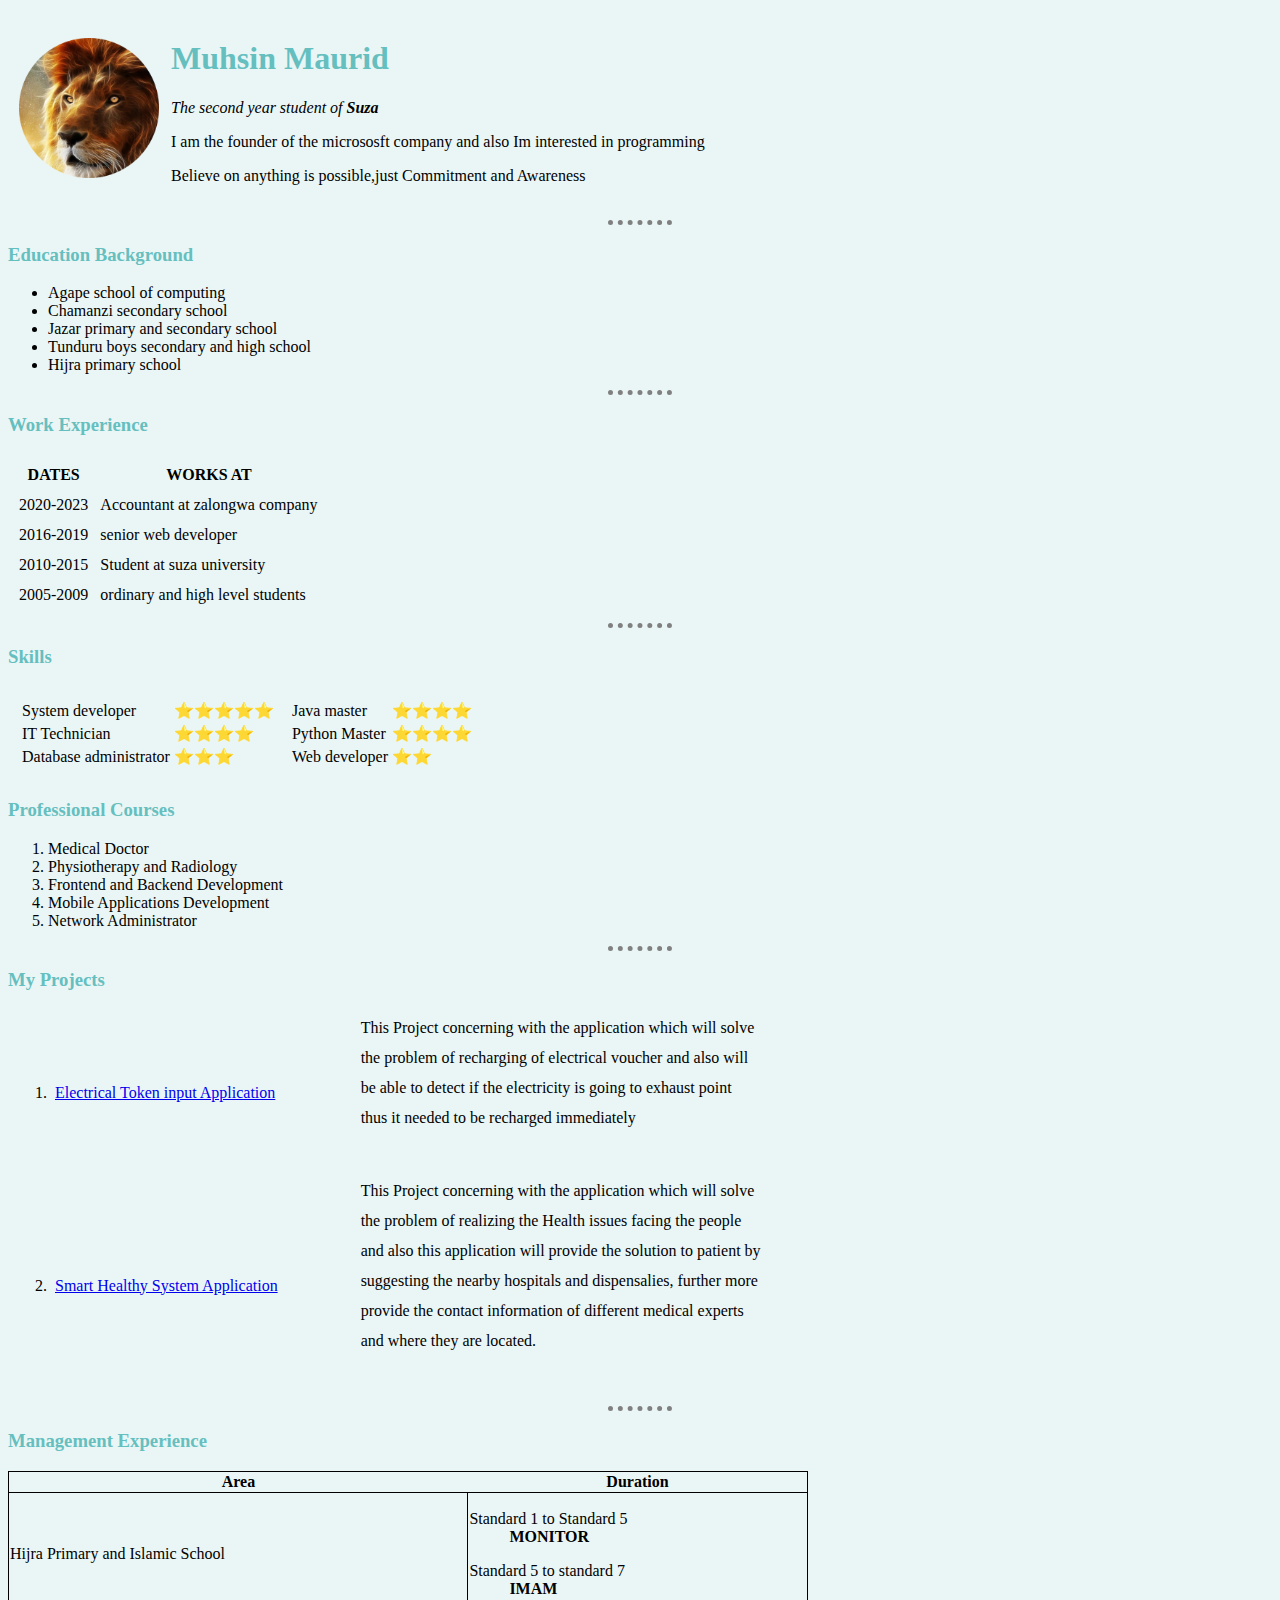
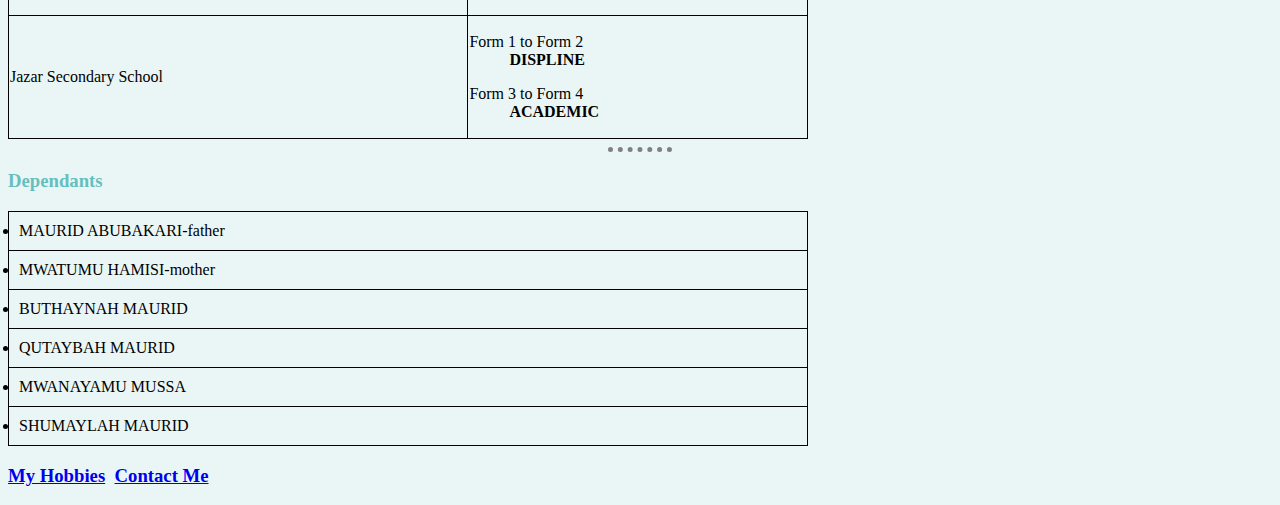
<file: index.html>
<!DOCTYPE html>
<html lang="en">
<head>
    <meta charset="UTF-8">
    <meta http-equiv="X-UA-Compatible" content="IE=edge">
    <meta name="viewport" content="width=device-width, initial-scale=1.0">
    <title>😆congratulations</title>
    <link rel="stylesheet" href="Css/styles.css">
    <link rel="icon" href="favicon.ico">



</head>
<body>
    <table cellspacing="10">
        <tr>
            <td><img class="circular" src="lion.png" alt="Muhsin profile photo"></td>
            <td><h1>Muhsin Maurid</h1>
                <p><em>The second year student of <strong>Suza</strong></em></p>
                <p>I am the founder of the micrososft company and also Im interested in programming</p>
                <p>Believe on anything is possible,just Commitment and Awareness</p></td>
        </tr>
    </table>
    
    
    <hr>

    <h3>Education Background</h3>
    <ul>
    <li>Agape school of computing</li>
    <li>Chamanzi secondary school</li>
    <li>Jazar primary and secondary school</li>
    <li>Tunduru boys secondary and high school</li>
    <li>Hijra primary school</li>
    </ul>
    

    <hr>
    <h3>Work Experience</h3>
    <table cellspacing="10">
        <tr>
            <th>DATES</th>
            <th>WORKS AT</th>
        </tr>
        <tr>
            <td>2020-2023</td>
            <td>Accountant at zalongwa company </td>
        
        </tr>
        <tr>
            <td>2016-2019</td>
            <td>senior web developer</td>
        </tr>
        <tr>
            <td>2010-2015</td>
            <td>Student at suza university</td>
        </tr>
        <tr>
            <td>2005-2009</td>
            <td>ordinary and high level students</td>
        </tr>
    </table>

    <hr>

    <h3>Skills</h3>
        <table cellspacing="10">
            <tr>
                <td>
                    <table>
                        <tr>
                            <td>System developer</td>
                            <td>⭐⭐⭐⭐⭐</td>  <!-- windowskey + . for emojs --> 
                        </tr>
                        <tr>
                            <td>IT Technician</td>
                            <td>⭐⭐⭐⭐</td>
                        </tr>
                        <tr>
                            <td>Database administrator</td>
                            <td>⭐⭐⭐</td>
                        </tr>
                        </table>





                </td>
                <td>
                    <table>
                        <tr>
                            <td>Java master</td>
                            <td>⭐⭐⭐⭐</td>
                        </tr>
                        <tr>
                            <td>Python Master</td>
                            <td>⭐⭐⭐⭐</td>
                        </tr>
                        <tr>
                            <td>Web developer</td>
                            <td>⭐⭐</td>
                        </tr>




                    </table>
                </td>
            </tr>
        </table>

        <h3>Professional Courses</h3>
        <ol>
            <li>Medical Doctor</li>
            <li>Physiotherapy and Radiology</li>
            <li>Frontend and Backend Development</li>
            <li>Mobile Applications Development</li>
            <li>Network Administrator</li>
        </ol>
       <hr>
       <h3>My Projects</h3>
       <table>
        <tr>
            <td>
                <ol start="1">
                   <li></li>
                </ol>
            </td>
            <td><a href="projects1.html">Electrical Token input Application</a></td>
            <td class="project-description">This Project concerning with the application which will solve the problem of recharging of electrical 
                voucher and also will be able to detect if the electricity is going to exhaust point thus it needed to be recharged immediately
            </td>
        </tr>
        <tr>
            <td>
                <ol start="2">
                    <li></li> 
                 </ol>
            </td>
            
            
            <td><a href="projects2.html">Smart Healthy  System Application</a></td>
            <td class="project-description">This Project concerning with the application which will solve the problem of realizing the Health issues facing the people
                and also this application will provide the solution to patient by suggesting the nearby hospitals and dispensalies,
                further more provide the contact information of different medical experts and where they are located. 
            </td>
            <td></td>
        </tr>
       </table>

       <hr>
       <h3>Management Experience</h3>
       <table class="experience">
            <tr class="experience-list">
                <th>Area</th>
                <th>Duration</th>
            </tr>
            <tr class="experience-list">
                <td class="HH">Hijra Primary and Islamic School</td>
                <td class="HH">
                    <dl>
                        <dt>Standard 1 to Standard 5</dt>
                        <dd><strong>MONITOR</strong></dd>
                    </dl>
                    <dl>
                        <dt>Standard 5 to standard 7</dt>
                        <dd><strong>IMAM</strong></dd>
                    </dl>

                </td>
            </tr>
            <tr class="experience-list">
                <td class="HH">Jazar Secondary School</td>
                <td class="HH">
                    <dl>
                        <dt>Form 1 to Form 2</dt>
                        <dd><strong>DISPLINE</strong></dd>
                    </dl>
                    <dl>
                        <dt>Form 3 to Form 4</dt>

                        <dd><strong>ACADEMIC</strong></dd>
                    </dl>                    
                </td>
            </tr>
       </table>
       
    <hr>
    <h3>Dependants</h3>
    
        <table class="members">
            <ul type="circle">
            <tr>
                <td class="members-list"> <li>MAURID ABUBAKARI-father</li></td>
            </tr>
            <tr>
                <td class="members-list"><li>MWATUMU HAMISI-mother</li></td>
            </tr>
            <tr>
                <td class="members-list"> <li>BUTHAYNAH MAURID</li></td>
            </tr>
            <tr>
                <td class="members-list"> <li>QUTAYBAH MAURID</li></td>
            </tr>
            <tr>
                <td class="members-list"><li>MWANAYAMU MUSSA</li></td>
            </tr>
            <tr>
                <td class="members-list"><li>SHUMAYLAH MAURID</li></td>
            </tr>
            </ul>
        </table>
        


    <h3><a href="hobbies.html">My Hobbies</a>&nbsp;&nbsp;<a href="contact.html">Contact Me</a></h3>
    
    
</body>
</html>
</file>
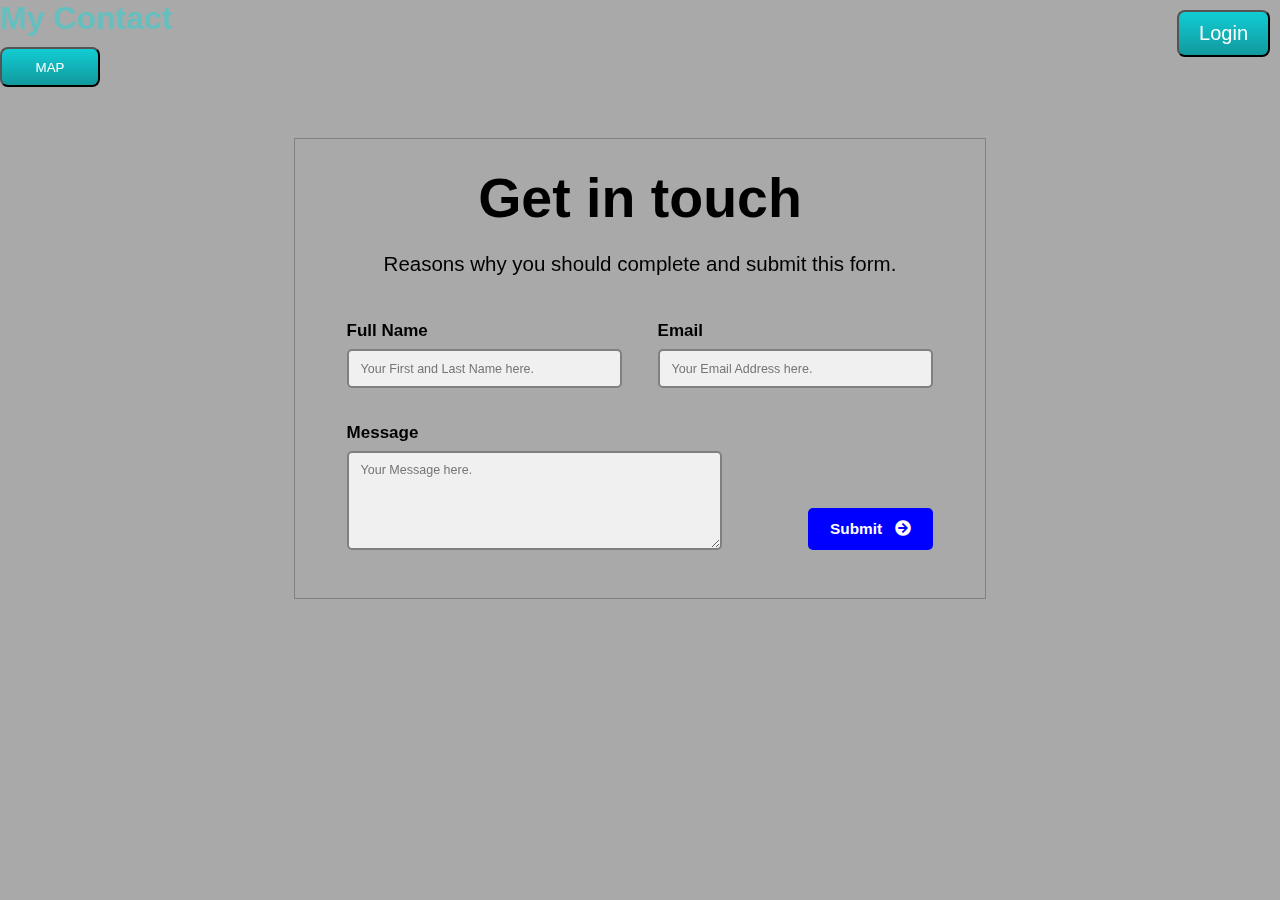
<file: contact.html>
<!DOCTYPE html>
<html lang="en">
<head>
    <meta charset="UTF-8">
    <title>Contact page</title>
    <link rel="stylesheet" href="Css/styles.css">
    <link rel="stylesheet" href="contact-form-template.css">

    <!-- Link to icons for Font Awesome 5 -->
    <link rel="stylesheet" href="https://cdnjs.cloudflare.com/ajax/libs/font-awesome/5.11.2/css/all.min.css">
    <style>
         body {
            background-color:darkgrey;
            background-size: cover;
            backdrop-filter: blur(10px);
            
         }
         .mapp{
            width: 100px;
            font-size: smaller;
            height: 40px;
            margin-top: 10px;
         }
         .mapp:hover {
            color: blue;
         }




    </style>

</head>
<body>
    <h1><strong>My Contact</strong></h1>
    <a class="home-map" href=""><button class="btn mapp">MAP</button></a>
    <a href="login.html"><button class="btn1 btn">Login</button></a>



	<!-- =============== BEGIN CONTACT FORM HTML ============= -->

    <!-- Begin container for contact form -->

    <div class="whole-form">

        <div class="container-contact-form">
            <h3>Get in touch</h3>
            <p>Reasons why you should complete and submit this form.</p>
            
            <!-- Contact form starts here -->
            <form id="contact-form">
    
                <!-- Begin contact form fields -->
    
                <div class="flex-row">
                    <div class="item-name">
                        <label for="full-name">Full Name</label>
                        <input type="text" name="name" id="full-name" placeholder="Your First and Last Name here." required>
                    </div>
                    <div class="item-email">
                        <label for="email-address">Email</label>
                        <input type="email" name="_replyto" id="email-address" placeholder="Your Email Address here." required>
                    </div>
                </div>
    
                <div class="flex-row">
                    <div class="item-textarea">
                        <label for="message">Message</label>
                        <textarea rows="5" name="message" id="message" placeholder="Your Message here." required></textarea>
                    </div>
    
                    <div class="item-btn">
                        <button id="btn-submit" type="submit">Submit <i class="fas fa-arrow-circle-right"></i></button> 
                    </div>
                </div>
    
                <input type="hidden" name="_subject" id="email-subject" value="Contact Form Submission">
                <!-- End contact form fields -->
    
            </form>
            <!-- Contact form ends here -->
    
        </div>
        <!-- End container for contact form -->
    
        <!-- =============== END CONTACT FORM HTML ============= -->
    
       <div class="mymap">

       </div>


       


    </div>    
    

    <script>


        let form = document.querySelector('#contact-form');
            form.addEventListener('submit',function(event) {
                
                event.preventDefault();
                // data from html tunaziweka kwenye javascript
                let name = document.querySelector('#full-name').value;
                let email = document.querySelector('#email-address').value;
                let comment = document.querySelector('#message').value;
                // tunachukua data tunaziweka kwenye mfumo wa object format...contact
                let contact = {
                        name1:name,
                        email1:email,
                        message1:comment
                };
                // tunachukua data tunaziweka kwenye mfumo wa json format
                let contacts = JSON.parse(localStorage.getItem("contacts"))||[];
        
                // tunazituma data frommfumo wa object tunazipeleka ili usa aweze kuziona
        
                contacts.push(contact);
        
                // store data in locastorage
                localStorage.setItem("contacts",JSON.stringify(contacts));
                alert(`thank you ${name}`);
                form.reset();
        
            
            });
        

        let xx = document.querySelector('.home-map');
        xx.addEventListener('click',function(event){
            event.preventDefault();
           document.querySelector('.mymap').innerHTML = '<marquee><iframe class="map" src="https://www.google.com/maps/embed?pb=!1m16!1m12!1m3!1d15844.921931725816!2d39.21362083092708!3d-6.862958620353907!2m3!1f0!2f0!3f0!3m2!1i1024!2i768!4f13.1!2m1!1sAirport%2C%20Dar%20es%20Salaam%2C%20Tanzania!5e0!3m2!1sen!2sus!4v1682811106136!5m2!1sen!2sus" width="600" height="450" style="border:0;" allowfullscreen="" loading="lazy" referrerpolicy="no-referrer-when-downgrade"></iframe></marquee>';

        });
        
        
        </script>
        
        
        
        

</body>
</html>
</file>
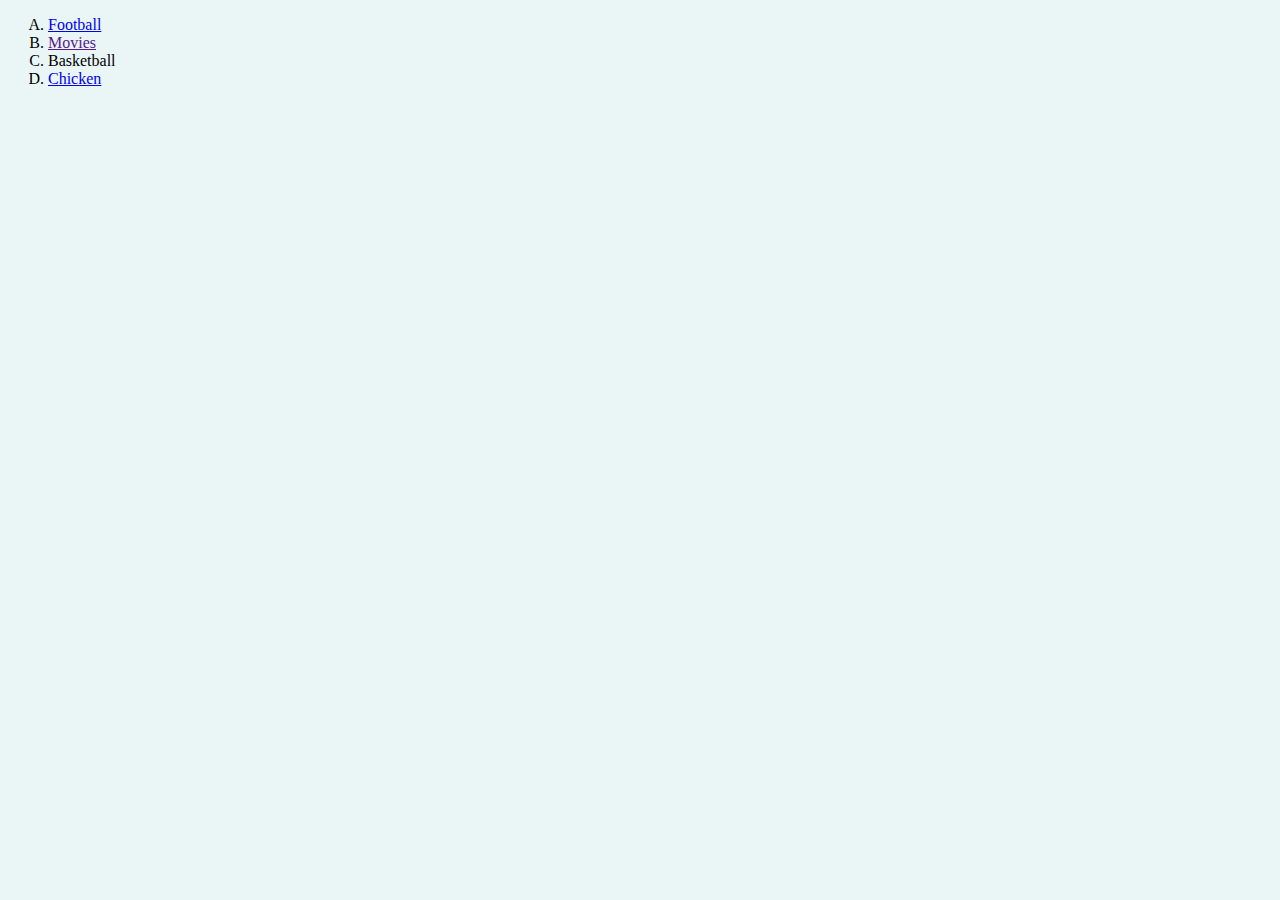
<file: hobbies.html>
<!DOCTYPE html>
<html lang="en">
<head>
    <meta charset="UTF-8">
    <title> personal website</title>
    <link rel="stylesheet" href="Css/styles.css">

</head>
<body>
    <ol type="A">
        <li><a href="https://www.google.com/search?rlz=1C1ZKTG_enTZ1039TZ1039&sxsrf=APwXEddzqE3KvIc8ypkIv26QdShtm9-G2w:1680622508551&q=football&tbm=isch&source=univ&fir=K6ZrAumEgnwqXM%252CoSZH9Z41q4bSYM%252C_%253Bxze9eVZn61bGfM%252CO5MhtnAUbb4GjM%252C_%253BmvAGwNPPwimM1M%252CaPYfcqAg-ZYvMM%252C_%253BC-o31wCs32vi-M%252ClhhI3_e0ivCigM%252C_%253BU1497ac2l4ZfAM%252CaQsTlGgPz0_c3M%252C_&usg=AI4_-kRYxKKo7g-zN3vvjhAhc7ZC6dvxcA&sa=X&ved=2ahUKEwjanv7cxpD-AhWK7aQKHbXaBgkQiR56BAhcEAI">Football</a></li>
        <li><a href="">Movies</a></li>
        <li>Basketball</li>
        <li><a href="https://www.google.com/url?sa=i&url=https%3A%2F%2Fwww.aldelis.com%2Fen%2Ffive-benefits-of-eating-chicken-meat%2F&psig=AOvVaw1EoLQwRxQprb4HA23NYQ8L&ust=1680708564156000&source=images&cd=vfe&ved=2ahUKEwiyu-K4xZD-AhXvmicCHYppA2kQr4kDegUIARD_AQ">Chicken</a></li>
    </ol>
    
</body>
</html>
</file>
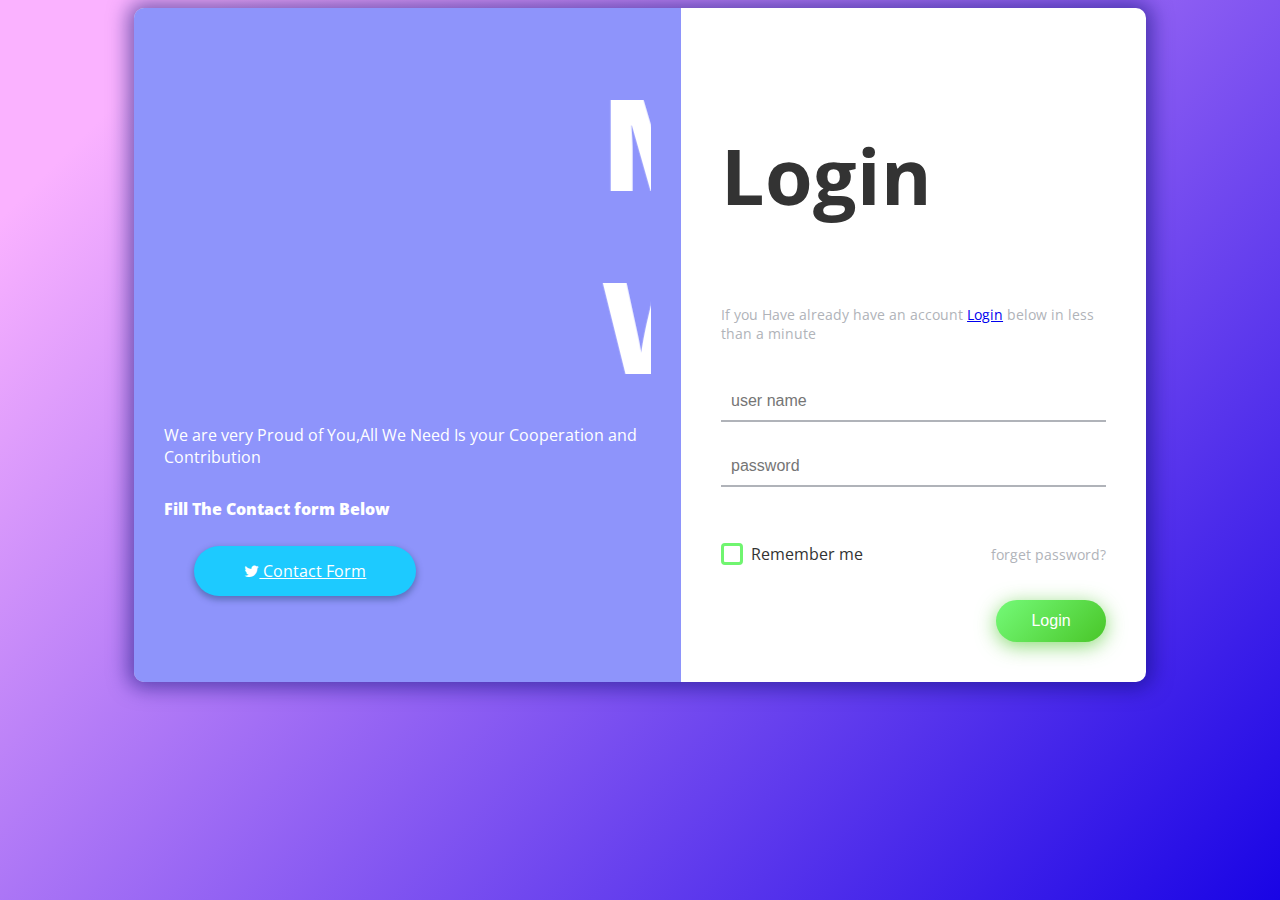
<file: login.html>
<!DOCTYPE html>
<html lang="en">
<head>
    <meta charset="UTF-8">
    <meta http-equiv="X-UA-Compatible" content="IE=edge">
    <meta name="viewport" content="width=device-width, initial-scale=1.0">
    <link href="https://fonts.googleapis.com/css?family=Open+Sans" rel="stylesheet">


    <link href="https://maxcdn.bootstrapcdn.com/font-awesome/4.7.0/css/font-awesome.min.css" rel="stylesheet" integrity="sha384-wvfXpqpZZVQGK6TAh5PVlGOfQNHSoD2xbE+QkPxCAFlNEevoEH3Sl0sibVcOQVnN" crossorigin="anonymous"><link rel="stylesheet" href="./style.css">

    <title>Document</title>
</head>
<body>
    <!-- <form id="form3">
        <input id="name" type="text" name="" value="" placeholder="name">
        <input id="password" type="password" name="" value="" placeholder="password">
        <input id="submit" type="submit" name="" value="login">
        
    </form> -->
    

    



<div class="box-form">
	<div class="left">
		<div class="overlay">
		<h1><marquee>Muhsin</marquee></h1>
        <h1><marquee>Welcome</marquee></h1>
		<p>We are very Proud of You,All We Need Is your Cooperation and Contribution </p>
		<span>
			<p>Fill The Contact form Below</p>
			<a href="contact.html"><i class="fa fa-twitter" aria-hidden="true"></i> Contact Form</a>
		</span>
		</div>
	</div>
	
	
		<div class="right">
		<h5>Login</h5>
		<p>If you Have already have an account <a href="#">Login</a> below in less than a minute</p>
		<div class="inputs">
			<input type="text" id="username" placeholder="user name">
			<br>
			<input type="password" id="password" placeholder="password">
		</div>
			
			<br><br>
			
		<div class="remember-me--forget-password">
				<!-- Angular -->
	<label>
		<input type="checkbox" name="item" checked/>
		<span class="text-checkbox">Remember me</span>
	</label>
			<p>forget password?</p>
		</div>
			
			<br>
			<button class="login">Login</button>
	</div>
	
</div>
<!-- partial -->
  
<div id="info"></div>

</body>

<script>
    let contactinf = document.querySelector('.login');
    let al = document.querySelector('.box-form')
    contactinf.addEventListener('click',function(event){
    event.preventDefault();
    let nam = document.querySelector('#username').value;
    let pass = document.querySelector('#password').value;


 if (nam === "admin" && pass === "password") {
       let contacts = JSON.parse(localStorage.getItem("contacts"))||[];
       let contactinfo = "";
       for(let a = 0;a < contacts.length;a++) {
             contactinfo += "<h1>" + (a+1) + "</h1>";
             contactinfo += "<p><strong>NAME:</strong>" + contacts[a].name1 + "</p>";
             contactinfo += "<p><strong>EMAIL:</strong>" + contacts[a].email1 + "</p>";
             contactinfo += "<p><strong>MESSAGE:</strong>" + contacts[a].message1 + "</p>";
         };
        
         document.getElementById("info").innerHTML=contactinfo;
 }
 else {
     alert("invalid username or password");
 };

//  box-form.reset();

 });


</script>

</html>
</file>
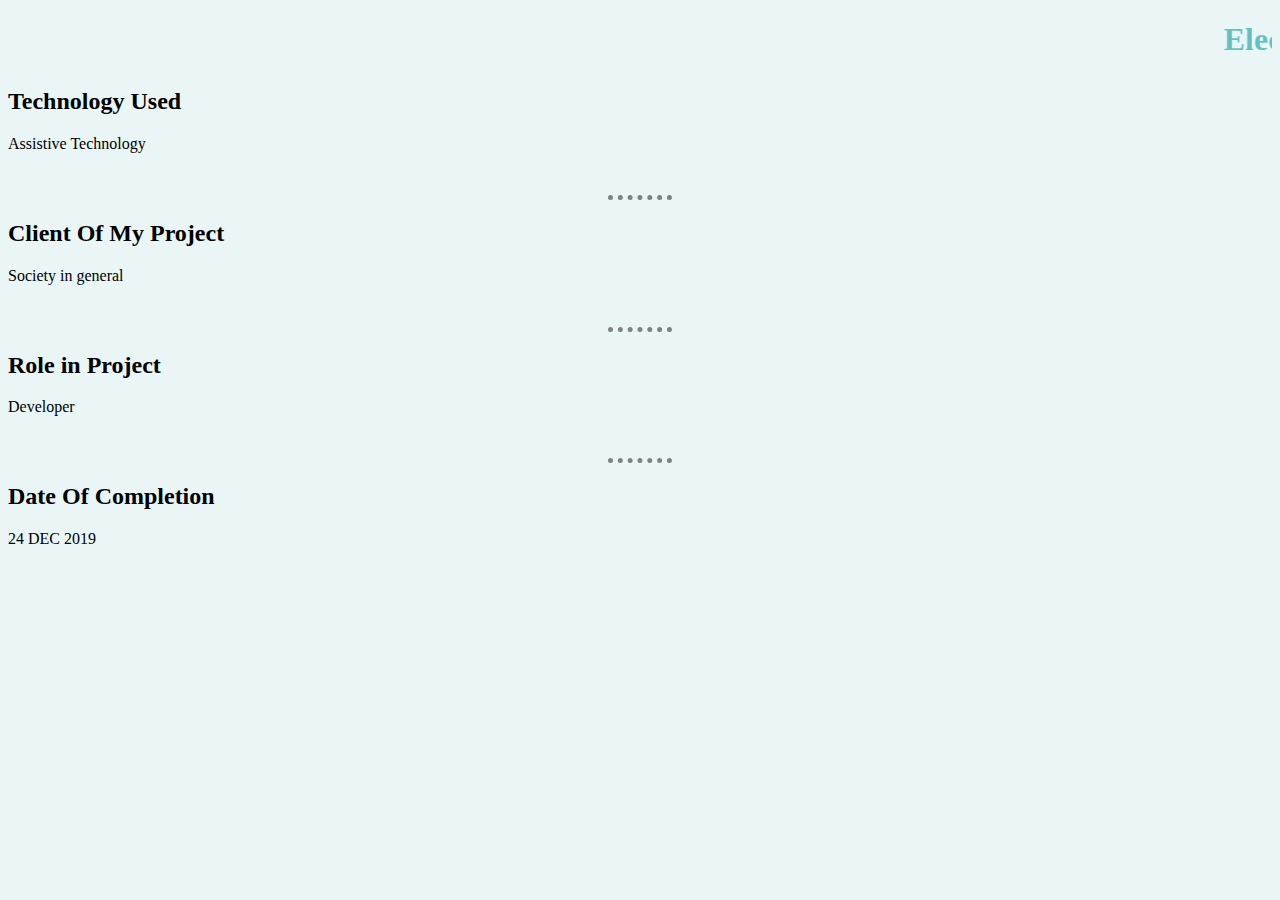
<file: projects1.html>
<!DOCTYPE html>
<html lang="en">
<head>
    <meta charset="UTF-8">
    <meta http-equiv="X-UA-Compatible" content="IE=edge">
    <meta name="viewport" content="width=device-width, initial-scale=1.0">
    <title>Project1</title>
    <link rel="stylesheet" href="Css/styles.css">
</head>
<body>
    <h1><marquee>Electrical Token input Application</marquee></h1>
    <h2>Technology Used</h2>
    <p>Assistive Technology</p>
    <br>
    <hr>
    <h2>Client Of My Project</h2>
    <p>Society in general</p>
    <br>
    <hr>
    <h2>Role in Project</h2>
    <p>Developer</p>
    <br>
    <hr>
    <h2>Date Of Completion</h2>
    <p>24 DEC 2019</p>
    
</body>
</html>
</file>
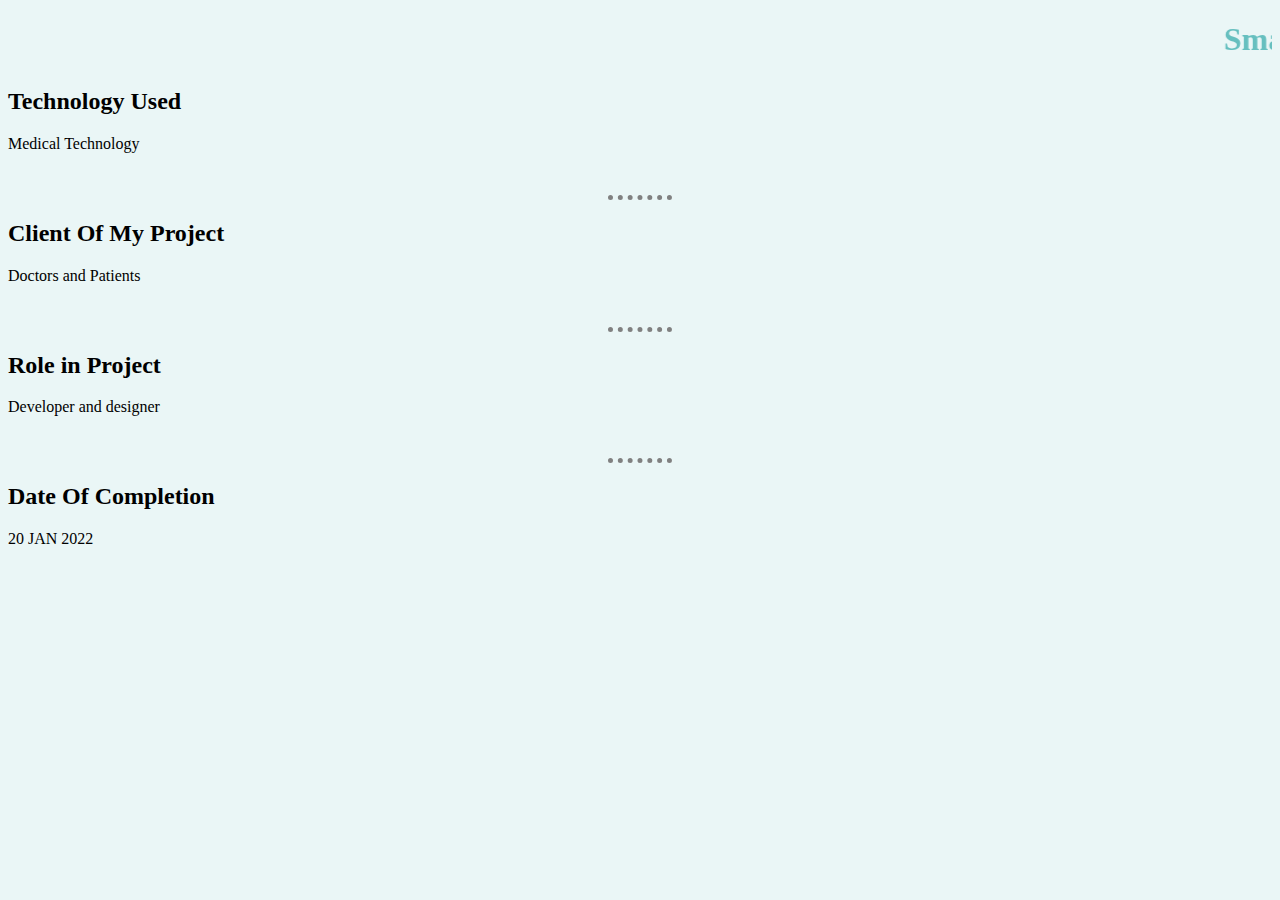
<file: projects2.html>
<!DOCTYPE html>
<html lang="en">
<head>
    <meta charset="UTF-8">
    <meta http-equiv="X-UA-Compatible" content="IE=edge">
    <meta name="viewport" content="width=device-width, initial-scale=1.0">
    <title>Project1</title>
    <link rel="stylesheet" href="Css/styles.css">
</head>
<body>
    <h1><marquee>Smart Healthy  System Application</marquee></h1>
    <h2>Technology Used</h2>
    <p>Medical Technology</p>
    <br>
    <hr>
    <h2>Client Of My Project</h2>
    <p>Doctors and Patients</p>
    <br>
    <hr>
    <h2>Role in Project</h2>
    <p>Developer and designer</p>
    <br>
    <hr>
    <h2>Date Of Completion</h2>
    <p>20 JAN 2022</p>
    
</body>
</html>
</file>
<file: Css/styles.css>
body {
  background-color: #EAF6F6;
  /* background-image: url('../lion.png');
   */
}


img {
    height: 140px;
  }



  hr {
    border-style: none;
    border-top-style: dotted;
    border-width: 5px;
    border-color: grey;
    width: 5%;
  }

 

h1,h3 {
  color: #66BFBF;
    
  }

  img:hover {
    height: 100px;
  }

  .imageFeatures {
    width: 320px;
    height: 250px;
  }

  .btn {
    background: #11CDD4;
    background-image: -webkit-linear-gradient(top, #11CDD4, #11999E);
    background-image: -moz-linear-gradient(top, #11CDD4, #11999E);
    background-image: -ms-linear-gradient(top, #11CDD4, #11999E);
    background-image: -o-linear-gradient(top, #11CDD4, #11999E);
    background-image: linear-gradient(to bottom, #11CDD4, #11999E);
    -webkit-border-radius: 8;
    -moz-border-radius: 8;
    border-radius: 8px;
    font-family:'Montserrat', sans-serif;
    color: #ffffff;
    font-size: 20px;
    padding: 10px 20px 10px 20px;
    text-decoration: none;
  }
  
  .btn:hover {
    background: #30E3CB;
    background-image: -webkit-linear-gradient(top, #30E3CB, #2BC4AD);
    background-image: -moz-linear-gradient(top, #30E3CB, #2BC4AD);
    background-image: -ms-linear-gradient(top, #30E3CB, #2BC4AD);
    background-image: -o-linear-gradient(top, #30E3CB, #2BC4AD);
    background-image: linear-gradient(to bottom, #30E3CB, #2BC4AD);
    text-decoration: none;
  }

  .btn1 {
    position:absolute;
    right: 10px;
    top:10px;
  }

  .members, .experience{
    border: 1px solid black;
    border-collapse: collapse;
    width: 800px;


}
.members-list,.experience-list{
  border: 1px solid black;
  padding: 10px;
  
}

.project-description {
  width: 400px;
  line-height: 30px;
  padding-bottom: 40px;
  padding-left: 80px;
}
.HH {

  border: 1px solid black;
}
</file>
<file: style.css>
body {
  background-image: linear-gradient(135deg, #FAB2FF 10%, #1904E5 100%);
  background-size: cover;
  background-repeat: no-repeat;
  background-attachment: fixed;
  font-family: "Open Sans", sans-serif;
  color: #333333;
}

.box-form {
  margin: 0 auto;
  width: 80%;
  background: #FFFFFF;
  border-radius: 10px;
  overflow: hidden;
  display: flex;
  flex: 1 1 100%;
  align-items: stretch;
  justify-content: space-between;
  box-shadow: 0 0 20px 6px #090b6f85;
}
@media (max-width: 980px) {
  .box-form {
    flex-flow: wrap;
    text-align: center;
    align-content: center;
    align-items: center;
  }
}
.box-form div {
  height: auto;
}
.box-form .left {
  color: #FFFFFF;
  background-size: cover;
  background-repeat: no-repeat;
  background-image: url("https://i.pinimg.com/736x/5d/73/ea/5d73eaabb25e3805de1f8cdea7df4a42--tumblr-backgrounds-iphone-phone-wallpapers-iphone-wallaper-tumblr.jpg");
  overflow: hidden;
}
.box-form .left .overlay {
  padding: 30px;
  width: 100%;
  height: 100%;
  background: #5961f9ad;
  overflow: hidden;
  box-sizing: border-box;
}
.box-form .left .overlay h1 {
  font-size: 10vmax;
  line-height: 1;
  font-weight: 900;
  margin-top: 40px;
  margin-bottom: 20px;
}
.box-form .left .overlay span p {
  margin-top: 30px;
  font-weight: 900;
}
.box-form .left .overlay span a {
  background: #3b5998;
  color: #FFFFFF;
  margin-top: 10px;
  padding: 14px 50px;
  border-radius: 100px;
  display: inline-block;
  box-shadow: 0 3px 6px 1px #042d4657;
}
.box-form .left .overlay span a:last-child {
  background: #1dcaff;
  margin-left: 30px;
}
.box-form .right {
  padding: 40px;
  overflow: hidden;
}
@media (max-width: 980px) {
  .box-form .right {
    width: 100%;
  }
}
.box-form .right h5 {
  font-size: 6vmax;
  line-height: 0;
}
.box-form .right p {
  font-size: 14px;
  color: #B0B3B9;
}
.box-form .right .inputs {
  overflow: hidden;
}
.box-form .right input {
  width: 100%;
  padding: 10px;
  margin-top: 25px;
  font-size: 16px;
  border: none;
  outline: none;
  border-bottom: 2px solid #B0B3B9;
}
.box-form .right .remember-me--forget-password {
  display: flex;
  justify-content: space-between;
  align-items: center;
}
.box-form .right .remember-me--forget-password input {
  margin: 0;
  margin-right: 7px;
  width: auto;
}
.box-form .right button {
  float: right;
  color: #fff;
  font-size: 16px;
  padding: 12px 35px;
  border-radius: 50px;
  display: inline-block;
  border: 0;
  outline: 0;
  box-shadow: 0px 4px 20px 0px #49c628a6;
  background-image: linear-gradient(135deg, #70F570 10%, #49C628 100%);
}

label {
  display: block;
  position: relative;
  margin-left: 30px;
}

label::before {
  content: ' \f00c';
  position: absolute;
  font-family: FontAwesome;
  background: transparent;
  border: 3px solid #70F570;
  border-radius: 4px;
  color: transparent;
  left: -30px;
  transition: all 0.2s linear;
}

label:hover::before {
  font-family: FontAwesome;
  content: ' \f00c';
  color: #fff;
  cursor: pointer;
  background: #70F570;
}

label:hover::before .text-checkbox {
  background: #70F570;
}

label span.text-checkbox {
  display: inline-block;
  height: auto;
  position: relative;
  cursor: pointer;
  transition: all 0.2s linear;
}

label input[type="checkbox"] {
  display: none;
}
</file>
<file: contact-form-template.css>
/* ==== BROWSER RESETS  ==== */
* { box-sizing: border-box; padding: 0; margin: 0 }
body, html { height: 100% }
body { max-width: 1600px }
img { width: 100%; height: auto; display: block }

body { 
	/* background-color: lightgray; */
	font-family: sans-serif;
	background-color: #EAF6F6;


}


/* =============== BEGIN CONTACT FORM CSS ============= */

/* == Contact form container == */

/* All screens */

.whole-form {
	text-align: left;
}


.container-contact-form { 
	text-align: center; 
	background-color: #fff; 
	border: solid 1px gray;
	background: transparent;

}
.container-contact-form:hover {
   border:5px solid green;
}

/* Desktop */
@media all and (min-width:1024px) { 
	.container-contact-form {
		margin: 4% 23% 4% 23%;
		padding: 2% 4% 1% 4%
	}
}

/* Mobiles */
@media all and (max-width:1023px) { 
	.container-contact-form { 
		margin: 6% 8% 18% 8%;
		padding: 7% 8% 8% 8%;
	}
}

/* == Contact form heading and text == */

/* Heading */
.container-contact-form h3 { 
	font-weight: bold; 
	color: #000;
	line-height: 1.2;
	margin-bottom: 3%;
	font-size: calc(30px + (64 - 30) * ((100vw - 320px) / (1600 - 320))); 
}

/* Text */
.container-contact-form p { 
    font-weight: normal;
    color: #000; 
	line-height: 1.5;
	margin-bottom: 7%;
	font-size: calc(16px + (22 - 16) * ((100vw - 320px) / (1600 - 320))); 
}

/* == Contact form fields == */

#contact-form .flex-row { display: flex; justify-content: space-between }

/* Desktop */
@media all and (min-width: 1024px) {
	#contact-form .flex-row { flex-direction: row; text-align: left; margin-bottom: 6% }
	#contact-form .flex-row .item-name,
	#contact-form .flex-row .item-email { width: 47% }
	#contact-form .flex-row .item-textarea { width: 64% }
	#contact-form .flex-row .item-btn { width: 30%; align-self: flex-end }
}

/* Mobiles */
@media all and (max-width: 1023px) {
	#contact-form .flex-row { flex-direction: column; text-align: center; }
}

#contact-form label, #contact-form input, #contact-form textarea {
	font-family: sans-serif;
	color: #000;
	display: block;
}

#contact-form label {
	font-size: calc(14px + (18 - 14) * ((100vw - 320px) / (1600 - 320))); 
	font-weight: bold;
	margin-bottom: 8px;
	display: flex;
	align-items: baseline;
}

#contact-form [type="text"], 
#contact-form [type="email"],
#contact-form textarea { width: 100% }
#contact-form ::placeholder { font-size: 94% }

/* Mobiles */
@media all and (max-width: 1023px) { 
	#contact-form [type="text"], 
	#contact-form [type="email"],
	#contact-form textarea { margin-bottom: 20px }
}

#contact-form input, #contact-form textarea {
	padding: 10px 12px;
	border: 2px solid gray;
	background-color: #f0f0f0;
	border-radius: 5px;
}

#contact-form input:focus,
#contact-form textarea:focus {
	background-color: #fff;
}

#contact-form.flex-row .item-btn { width: 26% }

#contact-form #btn-submit { 
	float: right; 
	color: #fff;
	border: none; 
	background-color: blue;
	font-weight: bold;
	padding: 12px 22px;
	font-size: 96%;
	border-radius: 5px;
    /* text-transform: uppercase; */
    /* letter-spacing: 2px */
}

#contact-form #btn-submit:hover, 
#contact-form #btn-submit:active { 
	background-color: darkblue;
}

#contact-form #btn-submit i.fas {
	margin-left: 9px;
	font-size: 104%
}

/* =============== END CONTACT FORM CSS ============= */
</file>
